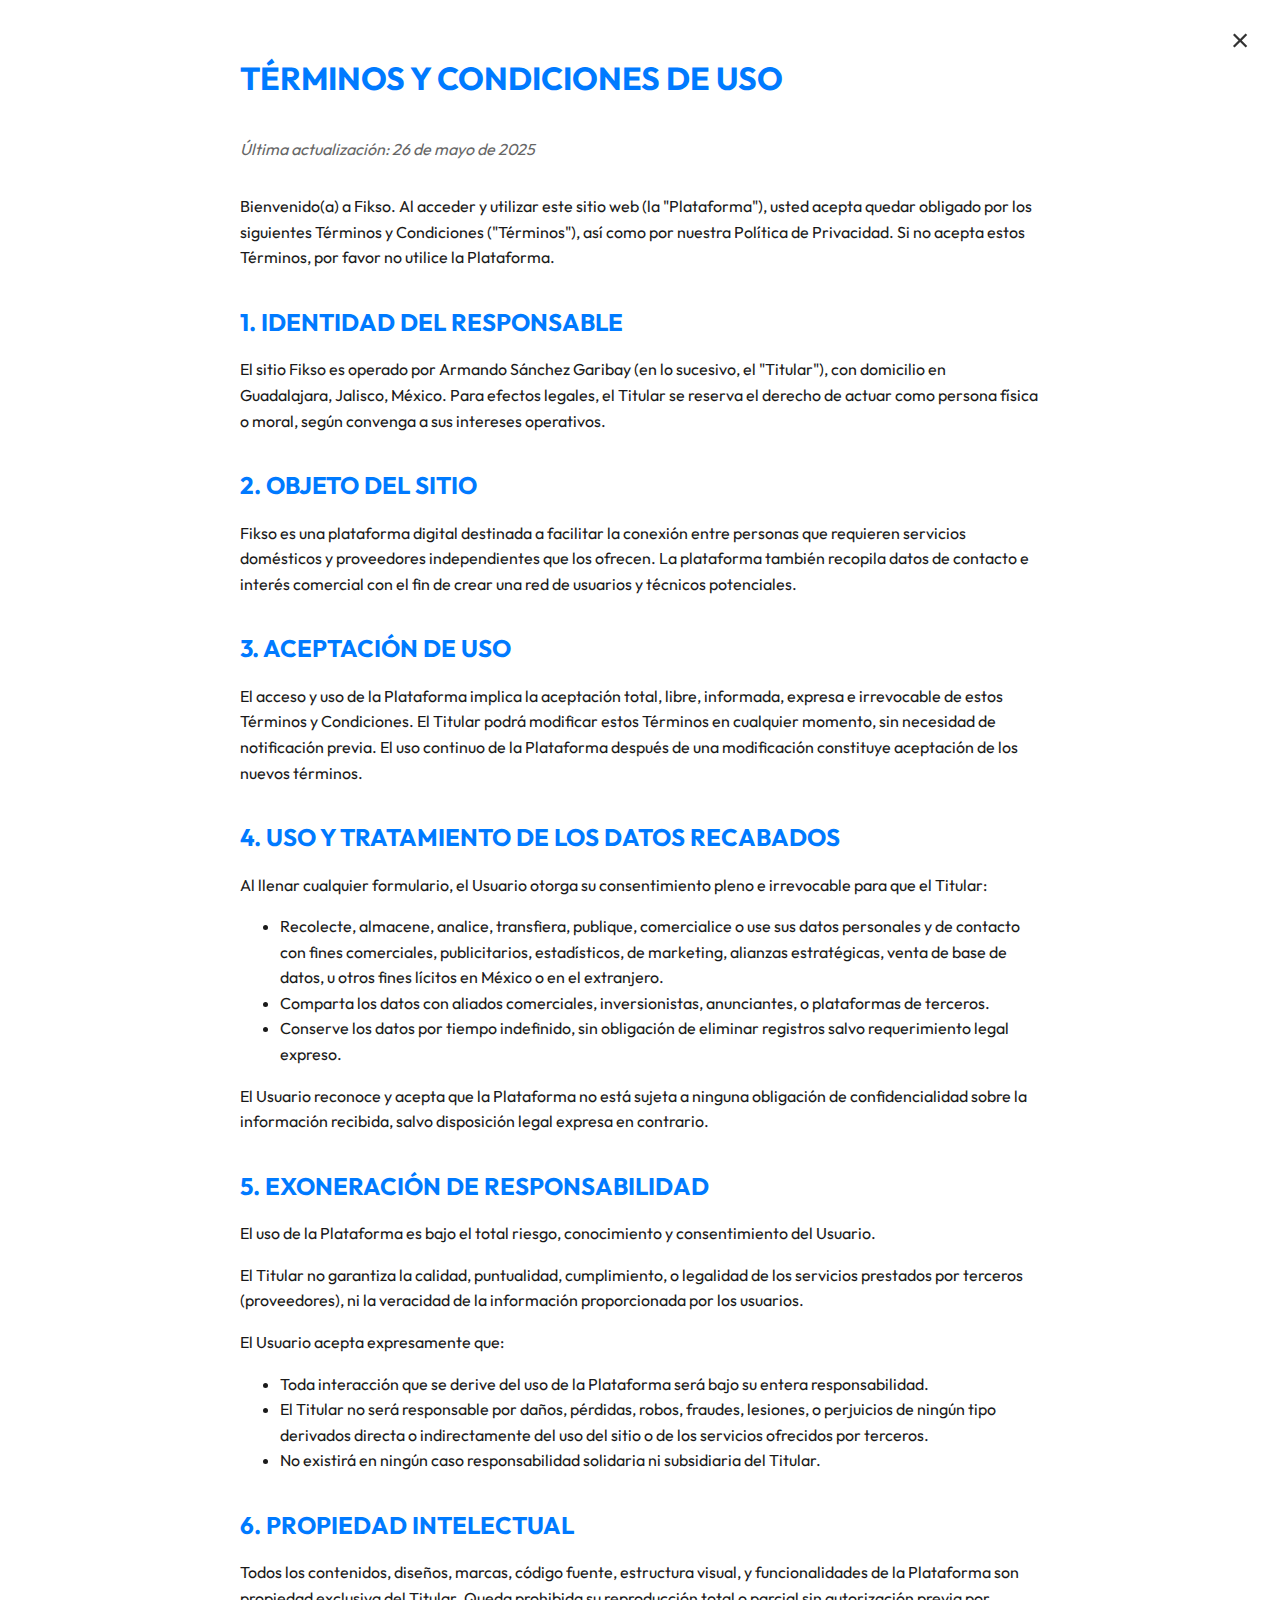
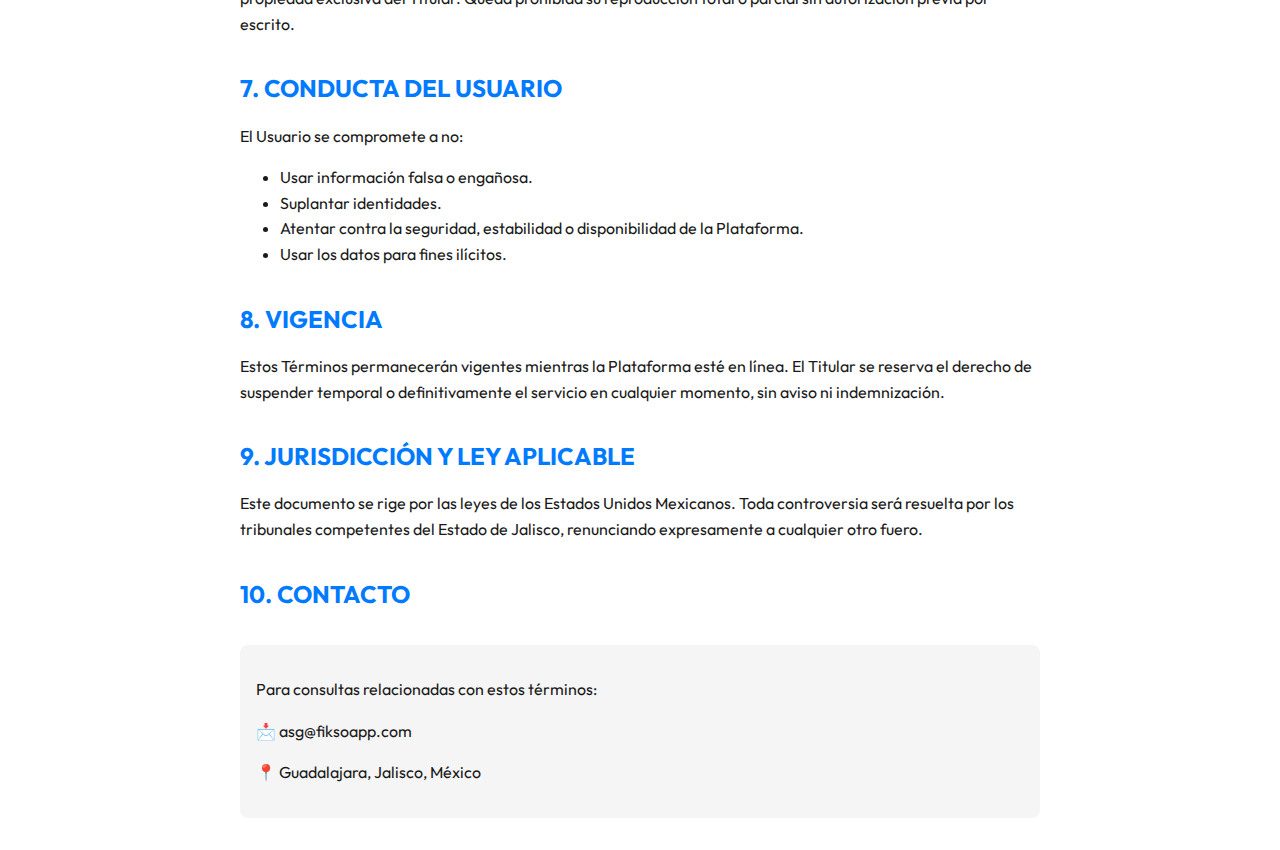
<file: terms.html>
<!DOCTYPE html>
<html lang="es">
<head>
    <meta charset="UTF-8">
    <meta name="viewport" content="width=device-width, initial-scale=1.0">
    <title>Términos y Condiciones - Fikso</title>
    <link href="https://fonts.googleapis.com/css2?family=Outfit:wght@400;600;700&display=swap" rel="stylesheet">
    <style>
        :root {
            --primary: #007aff;
            --secondary: #00c6ff;
            --text: #1a1a1a;
            --background: #ffffff;
        }
        body {
            margin: 0;
            font-family: 'Outfit', sans-serif;
            background-color: var(--background);
            color: var(--text);
            line-height: 1.6;
        }
        .container {
            max-width: 800px;
            margin: 0 auto;
            padding: 2rem;
        }
        .close-button {
            position: fixed;
            top: 20px;
            right: 20px;
            font-size: 32px;
            background: none;
            border: none;
            cursor: pointer;
            color: #333;
            padding: 10px;
            line-height: 1;
            z-index: 1000;
            width: 40px;
            height: 40px;
            display: flex;
            align-items: center;
            justify-content: center;
        }
        h1 {
            color: var(--primary);
            margin-bottom: 2rem;
        }
        h2 {
            color: var(--primary);
            margin-top: 2rem;
            margin-bottom: 1rem;
        }
        p {
            margin-bottom: 1rem;
        }
        .last-updated {
            color: #666;
            font-style: italic;
            margin-bottom: 2rem;
        }
        .contact-info {
            background: #f5f5f5;
            padding: 1rem;
            border-radius: 8px;
            margin-top: 2rem;
        }
    </style>
</head>
<body>
    <button class="close-button" onclick="window.location.href='index.html'">×</button>
    <div class="container">
        <h1>TÉRMINOS Y CONDICIONES DE USO</h1>
        <p class="last-updated">Última actualización: 26 de mayo de 2025</p>

        <p>Bienvenido(a) a Fikso. Al acceder y utilizar este sitio web (la "Plataforma"), usted acepta quedar obligado por los siguientes Términos y Condiciones ("Términos"), así como por nuestra Política de Privacidad. Si no acepta estos Términos, por favor no utilice la Plataforma.</p>

        <h2>1. IDENTIDAD DEL RESPONSABLE</h2>
        <p>El sitio Fikso es operado por Armando Sánchez Garibay (en lo sucesivo, el "Titular"), con domicilio en Guadalajara, Jalisco, México. Para efectos legales, el Titular se reserva el derecho de actuar como persona física o moral, según convenga a sus intereses operativos.</p>

        <h2>2. OBJETO DEL SITIO</h2>
        <p>Fikso es una plataforma digital destinada a facilitar la conexión entre personas que requieren servicios domésticos y proveedores independientes que los ofrecen. La plataforma también recopila datos de contacto e interés comercial con el fin de crear una red de usuarios y técnicos potenciales.</p>

        <h2>3. ACEPTACIÓN DE USO</h2>
        <p>El acceso y uso de la Plataforma implica la aceptación total, libre, informada, expresa e irrevocable de estos Términos y Condiciones. El Titular podrá modificar estos Términos en cualquier momento, sin necesidad de notificación previa. El uso continuo de la Plataforma después de una modificación constituye aceptación de los nuevos términos.</p>

        <h2>4. USO Y TRATAMIENTO DE LOS DATOS RECABADOS</h2>
        <p>Al llenar cualquier formulario, el Usuario otorga su consentimiento pleno e irrevocable para que el Titular:</p>
        <ul>
            <li>Recolecte, almacene, analice, transfiera, publique, comercialice o use sus datos personales y de contacto con fines comerciales, publicitarios, estadísticos, de marketing, alianzas estratégicas, venta de base de datos, u otros fines lícitos en México o en el extranjero.</li>
            <li>Comparta los datos con aliados comerciales, inversionistas, anunciantes, o plataformas de terceros.</li>
            <li>Conserve los datos por tiempo indefinido, sin obligación de eliminar registros salvo requerimiento legal expreso.</li>
        </ul>
        <p>El Usuario reconoce y acepta que la Plataforma no está sujeta a ninguna obligación de confidencialidad sobre la información recibida, salvo disposición legal expresa en contrario.</p>

        <h2>5. EXONERACIÓN DE RESPONSABILIDAD</h2>
        <p>El uso de la Plataforma es bajo el total riesgo, conocimiento y consentimiento del Usuario.</p>
        <p>El Titular no garantiza la calidad, puntualidad, cumplimiento, o legalidad de los servicios prestados por terceros (proveedores), ni la veracidad de la información proporcionada por los usuarios.</p>
        <p>El Usuario acepta expresamente que:</p>
        <ul>
            <li>Toda interacción que se derive del uso de la Plataforma será bajo su entera responsabilidad.</li>
            <li>El Titular no será responsable por daños, pérdidas, robos, fraudes, lesiones, o perjuicios de ningún tipo derivados directa o indirectamente del uso del sitio o de los servicios ofrecidos por terceros.</li>
            <li>No existirá en ningún caso responsabilidad solidaria ni subsidiaria del Titular.</li>
        </ul>

        <h2>6. PROPIEDAD INTELECTUAL</h2>
        <p>Todos los contenidos, diseños, marcas, código fuente, estructura visual, y funcionalidades de la Plataforma son propiedad exclusiva del Titular. Queda prohibida su reproducción total o parcial sin autorización previa por escrito.</p>

        <h2>7. CONDUCTA DEL USUARIO</h2>
        <p>El Usuario se compromete a no:</p>
        <ul>
            <li>Usar información falsa o engañosa.</li>
            <li>Suplantar identidades.</li>
            <li>Atentar contra la seguridad, estabilidad o disponibilidad de la Plataforma.</li>
            <li>Usar los datos para fines ilícitos.</li>
        </ul>

        <h2>8. VIGENCIA</h2>
        <p>Estos Términos permanecerán vigentes mientras la Plataforma esté en línea. El Titular se reserva el derecho de suspender temporal o definitivamente el servicio en cualquier momento, sin aviso ni indemnización.</p>

        <h2>9. JURISDICCIÓN Y LEY APLICABLE</h2>
        <p>Este documento se rige por las leyes de los Estados Unidos Mexicanos. Toda controversia será resuelta por los tribunales competentes del Estado de Jalisco, renunciando expresamente a cualquier otro fuero.</p>

        <h2>10. CONTACTO</h2>
        <div class="contact-info">
            <p>Para consultas relacionadas con estos términos:</p>
            <p>📩 asg@fiksoapp.com</p>
            <p>📍 Guadalajara, Jalisco, México</p>
        </div>
    </div>
</body>
</html>
</file>
